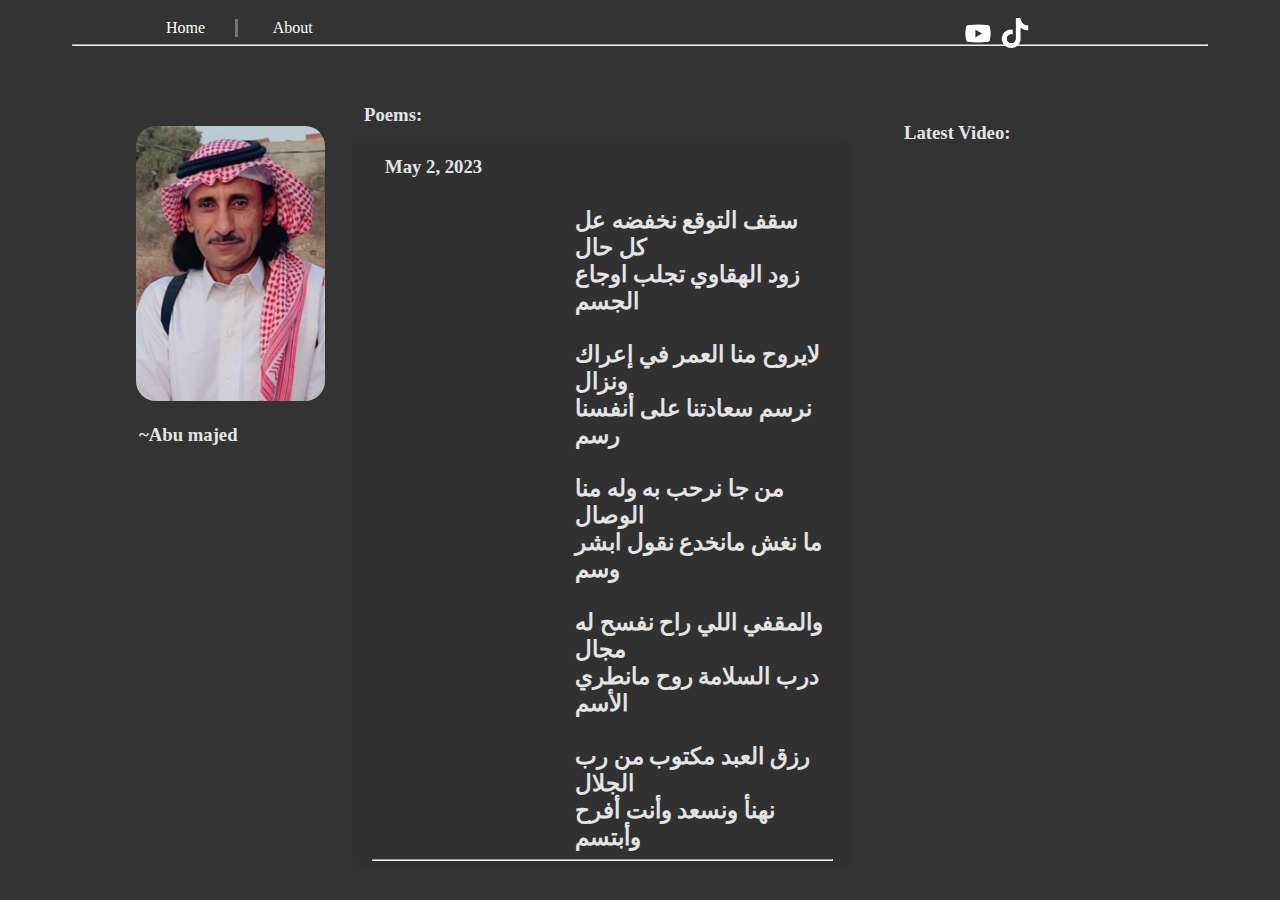
<file: index.html>
<!DOCTYPE html>
<html lang="en">
<head>
    <meta charset="UTF-8">
    <meta http-equiv="X-UA-Compatible" content="IE=edge">
    <meta name="viewport" content="width=device-width, initial-scale=1.0">
    <title>AbuMajed</title>
    <link rel="stylesheet" href="/style.css">
</head>
<body >

    <div >
        <div class="mainLinks">

            <div class="socials">

                <a href="https://www.youtube.com/@ahmed_alabdali8346" target="www.youtube.com" title="YouTube Channel">
                    <img src="Images/youtube_logo.png"  id="youtube">
                </a>
    
                <a href="https://www.tiktok.com/@ahmmed_007" target="www.tiktok.com" title="TikTok Account">
                    <img src="Images/tiktok_logo.png"  id="tiktok">
                </a>
    
            </div>


            <a href="index.html" class="pageLinks" style="border-left: none;">Home</a>
           
            <a href="about.html" class="pageLinks" style="border-right: none;" id="pageLAbout">About</a>
            
           </div>
           <hr>
<br>
      <div class="youtubeLink">
        <h3>Latest Video:</h3>
        
        <div class="youtubeLV">
            
        <embed src="https://www.youtube.com/embed/UnfxjQzIcXY" style="border-radius: 5px;" >
        </div>
        </div>
            
           <div class="frogImg">


            <img src="Images/Ahmed'sEidPic.png" title="Ahmed At Eid">
        
                    <div class="box-content">
                        <h3 class="title">~Abu majed</h3>
                    </div>
        <div>
            <h3 id="iframePoems">Poems:</h3>
        <iframe src="poem.html" style="border:0; border-radius: 15px; overflow-y: hidden;"></iframe>
        </div>
    </div>




</body>
</html>
</file>
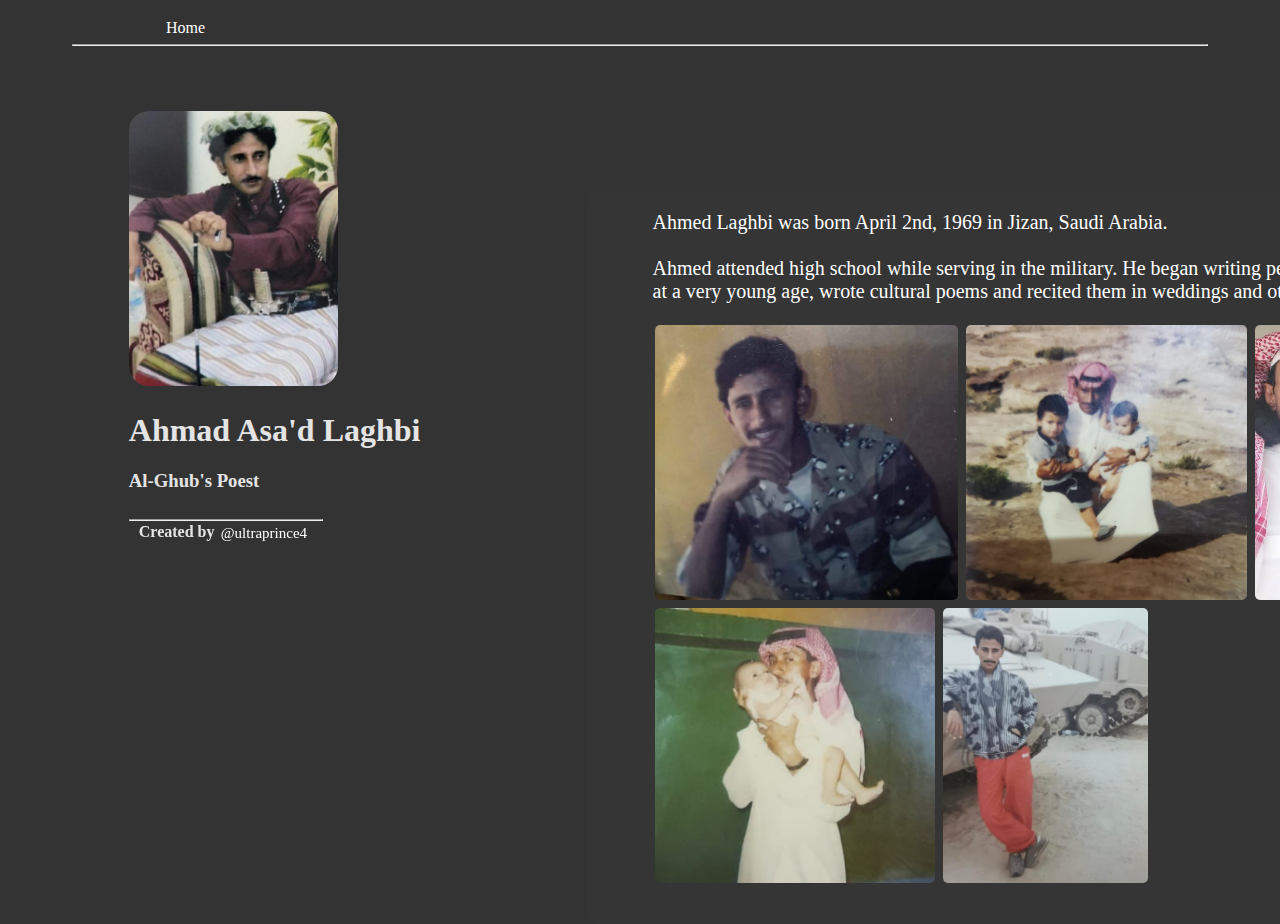
<file: about.html>
<!DOCTYPE html>
<html lang="en">
<head>
    <meta charset="UTF-8">
    <meta http-equiv="X-UA-Compatible" content="IE=edge">
    <meta name="viewport" content="width=device-width, initial-scale=1.0">
    <title>AbuMajed-about</title>
    <link rel="stylesheet" href="/style.css">
</head>
<body>
<script src="/abumajed.js"></script>

    <div>
    <div class="mainLinks">
      <div>
            <a href="index.html" class="pageLinks" style="border-right: none;">Home</a>
      </div>
    </div>
    <hr>
       <div class="aboutText">
        <div>
          <img src="Images/AhmedAt40yo.png" style="border-radius: 20px;" title="Ahmed In A Wedding">

        <h1>Ahmad Asa'd Laghbi</h1>

        <h3>Al-Ghub's Poest</h3>
        
        </div>
        <hr id="aboutHR">
 <div id="devDiv">

<h4>Created by </h4>
<a href="https://twitter.com/ultraprince4" target="www.twitter.com" id="devT" title="The Developer Of This Website"> @ultraprince4</a>

</div>
       </div>
       <div>
        <iframe src="realabout.html" id="aboutIframe" scrolling="no"></iframe>
       </div>

    
    </div>

    
</body>
</html>
</file>
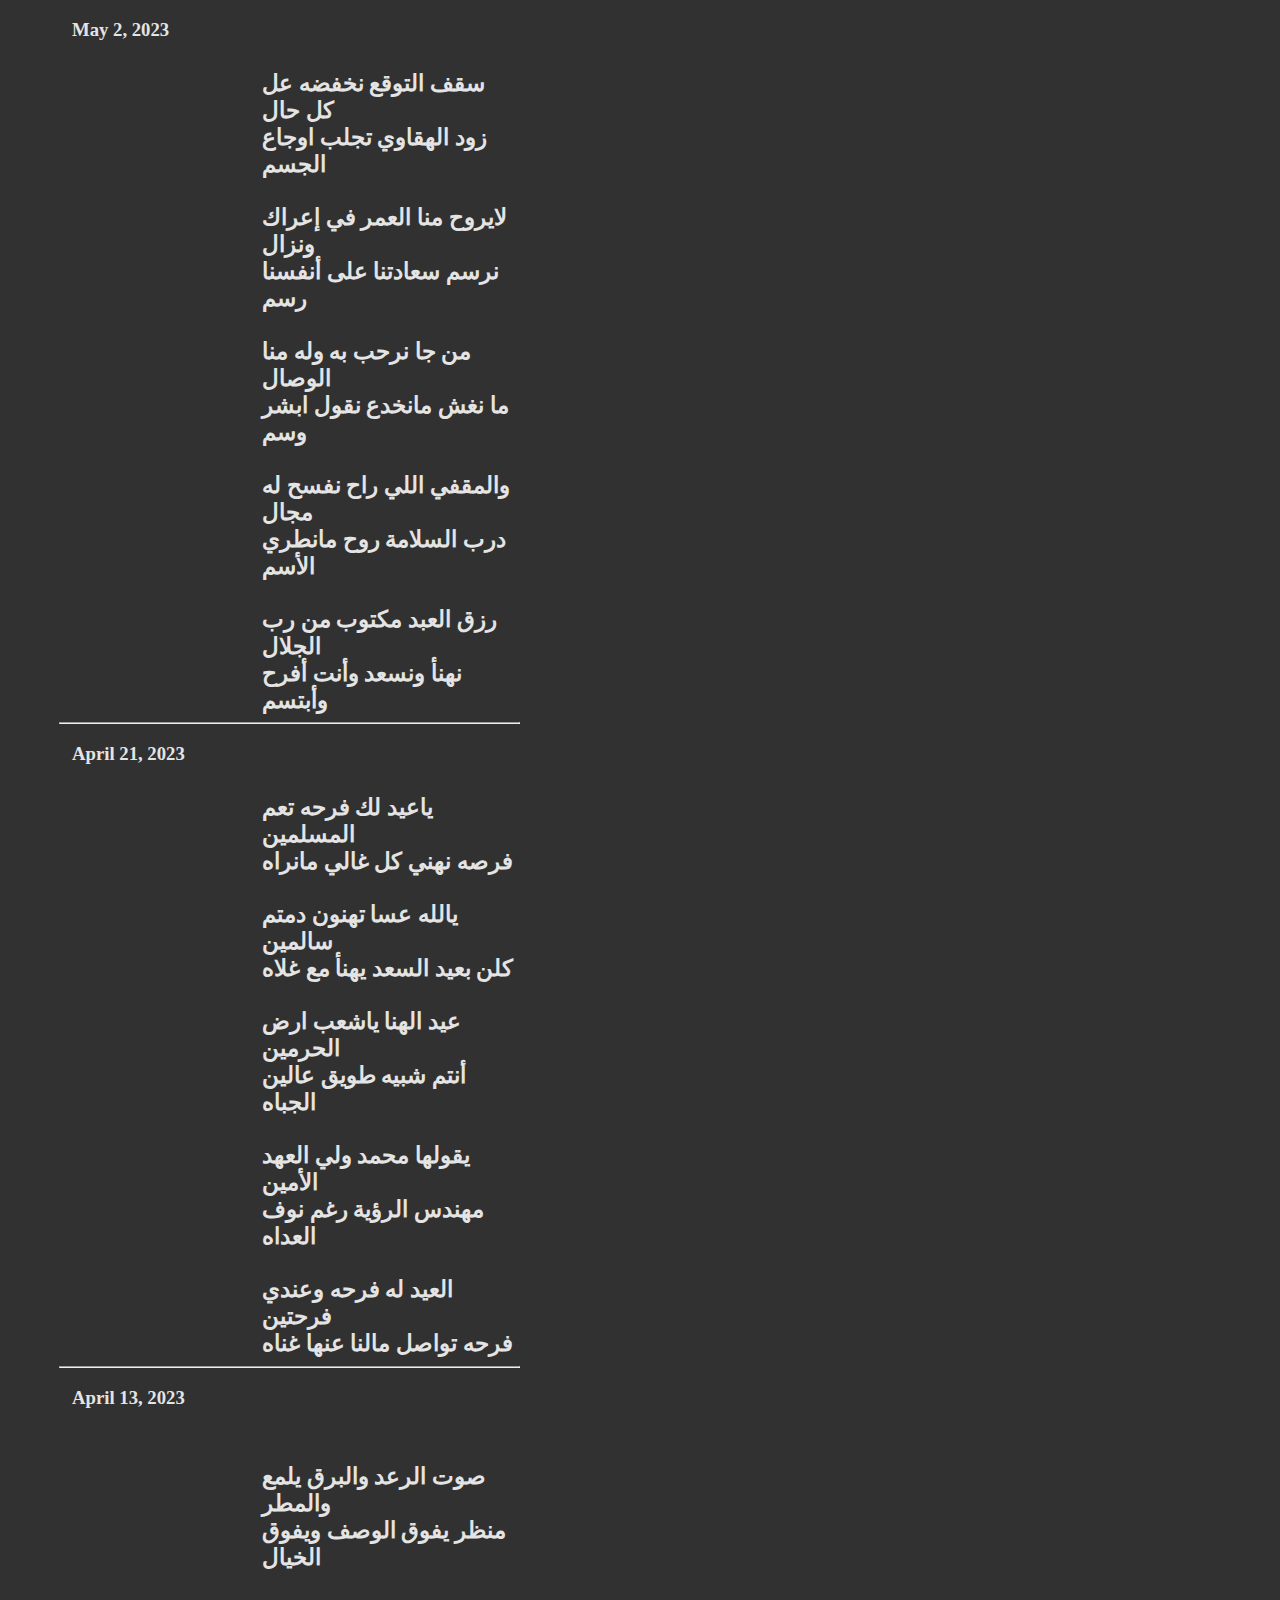
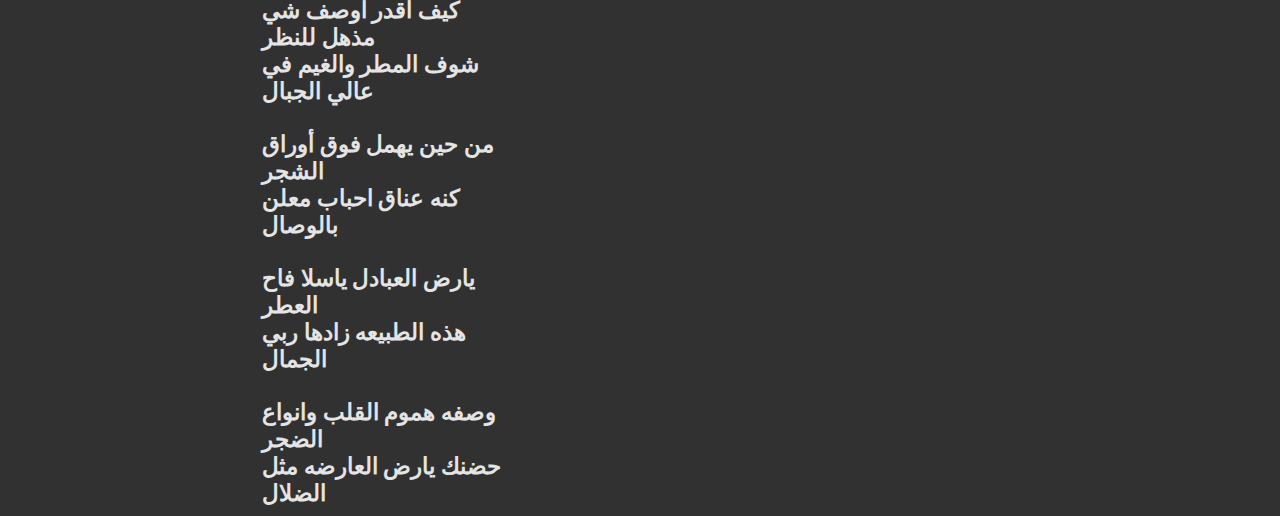
<file: poem.html>
<!DOCTYPE html>
<html lang="en">
<head>
    <meta charset="UTF-8">
    <meta http-equiv="X-UA-Compatible" content="IE=edge">
    <meta name="viewport" content="width=device-width, initial-scale=1.0">
    <title>Document</title>
    <link rel="stylesheet" href="/style.css">
</head>
<body style="color: aliceblue; width: 255px; background-color: rgb(49, 49, 49);">

<div id="poemIframe">
   <h3>May 2, 2023</h3>
  <h2 class="arabic">
      سقف التوقع نخفضه عل كل حال
</br>
    زود الهقاوي تجلب اوجاع الجسم  
<br>
</br>
    لايروح منا العمر في إعراك ونزال
</br>
   نرسم سعادتنا على أنفسنا رسم 
<br>     
</br>
   من جا نرحب به وله منا الوصال
</br>
   ما نغش مانخدع نقول ابشر وسم  
<br>     
</br>
   والمقفي اللي راح نفسح له مجال
</br>
   درب السلامة روح مانطري الأسم 
<br>     
</br>
   رزق العبد مكتوب من رب الجلال
</br>
   نهنأ ونسعد وأنت أفرح وأبتسم
</br>    
  </h2>
  <hr id="poemHR">

  <h3>April 21, 2023</h3>
  <h2 class="arabic">
     ياعيد لك فرحه تعم المسلمين
</br>
     فرصه نهني كل غالي مانراه
<br>
</br>
     يالله عسا تهنون دمتم سالمين
</br>
    كلن بعيد السعد يهنأ مع غلاه
<br>
</br>
    عيد الهنا ياشعب ارض الحرمين  
</br>
    أنتم شبيه طويق عالين الجباه
<br>
</br>
    يقولها محمد ولي العهد الأمين
</br>
    مهندس الرؤية رغم نوف العداه
<br>
</br>
    العيد له فرحه وعندي فرحتين
</br>
    فرحه تواصل مالنا عنها غناه
</br>

  </h2>
  <hr id="poemHR">
  <h3>April 13, 2023</h3>
  <h2 class="arabic">

</br>   
    صوت الرعد والبرق يلمع والمطر
</br>   
    منظر يفوق الوصف ويفوق الخيال
<br>
</br>   
    كيف اقدر اوصف شي مذهل للنظر
</br>   
    شوف المطر والغيم في عالي الجبال
<br>
</br>   
    من حين يهمل فوق أوراق الشجر
</br>   
     كنه عناق احباب معلن بالوصال
<br>
</br>   
    يارض العبادل ياسلا فاح العطر
</br>   
    هذه الطبيعه زادها ربي الجمال
<br>
</br>   
    وصفه هموم القلب وانواع الضجر
</br>   
    حضنك يارض العارضه مثل الضلال

  </h2>

</div>

    
</body>
</html>
</file>
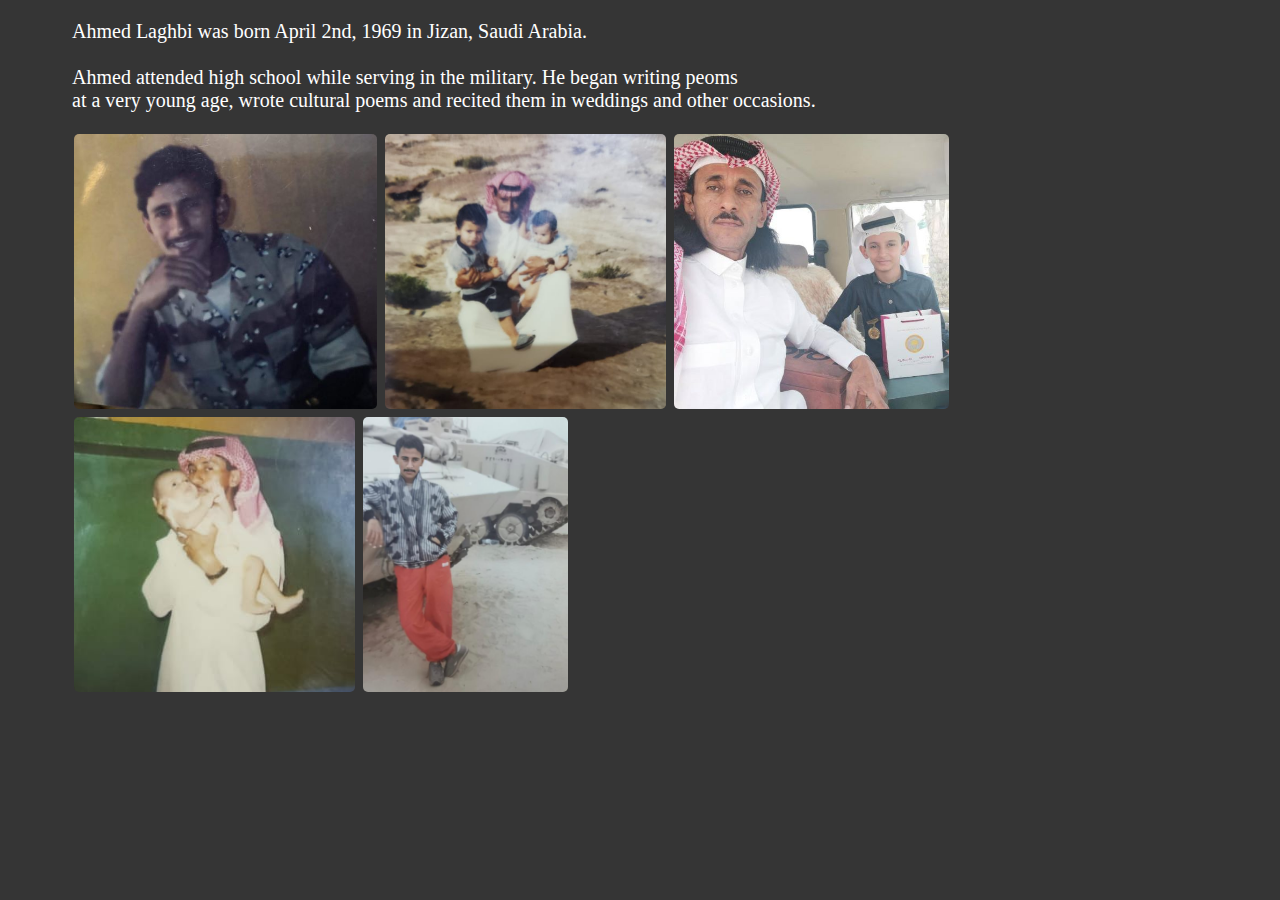
<file: realabout.html>
<!DOCTYPE html>
<html lang="en">
<head>
    <meta charset="UTF-8">
    <meta http-equiv="X-UA-Compatible" content="IE=edge">
    <meta name="viewport" content="width=device-width, initial-scale=1.0">
    <title>Document</title>
    <link rel="stylesheet" href="/style.css">
</head>
<body style="background-color: rgb(53, 53, 53);">

    <div>
    <p>
            Ahmed Laghbi was born April 2nd, 1969 in Jizan, Saudi Arabia.
        <br>
        </br>
            Ahmed attended high school while serving in the military. He began writing peoms
        </br>
            at a very young age, wrote cultural poems and recited them in weddings and other occasions.
    </p>
    </div>
    <div class="AhmedsPhotos">

        <img src="Images/AhmedWearingArmyUniform.jpg" title="Ahmed In Army Uniform">

        <img src="Images/AhmedWithM&A.png" title="Ahmed And His Son And Daughter">

        <img src="Images/Ahmed&his son.jpg" title="Ahmed After His Son's Awarding">

        <img src="Images/Ahmed&A.png" title="Ahmed And His First Son">

        <img src="Images/AhmedNextToATank.png" title="Ahmed Next To A Tank">
    </div>
    
</body>
</html>
</file>
<file: style.css>
body
{
    padding-left: 5%;
    padding-right: 5%;
    background-color: rgb(51, 51, 51);
    color: white;
}

#devDiv
{
    position: relative;
    left: 10px;
    top: 10px;
}
#devT
{
    position: relative;
    left: 82px;
    top: -38px;
    color: white;
    font-size: 15px;
}
#devT:hover
{
    color: aqua;
}
p
{
    font-size: 20px;
}

.arabic
{
    position: relative;
    left: 190px;
    top: 10px;
    font-size: 142%;
}
iframe
{
    height: 733px;
    width: 500px;
    position: absolute;
    left: 77%;
    top: 3%;
}

#iframePoems
{
    position: relative;
    left: 225px;
    top: -360px;
}

#aboutHR
{
    position: fixed;
    width: 15%;
}

#poemHR
{
    position: relative;
    left: -13px;
    width: 180%;
}
#aboutIframe
{
    position: absolute;
    left: 587px;
    top: 191px;
    height: 733px;
    width: 1150px;
    border: 0;
    border-radius: 10px;
}
 a 
{
    float: left;
    width: 8%;
    text-decoration: none;
    display:block;

}
 .mainLinks
{
    padding-left: 6%;
    padding-right: 18%;
    padding-top: 1%;
    padding-bottom: 1.5%;
}

#youtube
{
    position: absolute;
    right: 22%;
    top: 1.5%;
    border: 20px;
    height: 40px;
    width: 40px;
    padding-bottom: 3px;

}

#youtube:hover
{
    border-bottom: red solid;
}
#tiktok
{   
    position: absolute;
    right: 19.5%;
    top: 2%;
    height: 30px;
    width: 30px;
    padding-bottom: 8.8px;

}
#tiktok:hover
{
    border-bottom:  red solid;
}

 a:hover
{
    color: red;
}
video
{
    
    height: 400px;
    width: 450px;
}

 img
{
    height: 275px;
    object-fit: scale-down;
}

.AhmedsPhotos img
{
    border-radius: 7px;
    padding-left: 2px;
    padding-right: 2px;
    padding-top: 2px;
    padding-bottom: 2px;      
}
 .frogImg
{
    position:absolute; top: 14% ;
    padding-left: 5%;
    width: 300px;
}

.frogImg [title]
{
    border-radius: 20px;
}

.frogImg h3
{
    padding-left: 1%;
}

 .aboutText
{
    padding-left: 5%;
    padding-top: 5%;
}

 .youtubeLink
{  
    position:absolute; top: 10%;
    padding-left: 65%;
    padding-right: 1%;
    padding-top: 1%;
}

 .youtubeLV
{
    padding-left: 3%;
}

 .pageLinks
{
    color: white;
    border-right: solid; 
    border-color: rgb(116, 116, 116);
    padding-right: 0%;
    padding-left: 3%;
}

 #pageLAbout
{
    padding-left: 4%;
}

h1,h2,h3,h4
{
    color: rgb(228, 228, 228);
}
</file>
